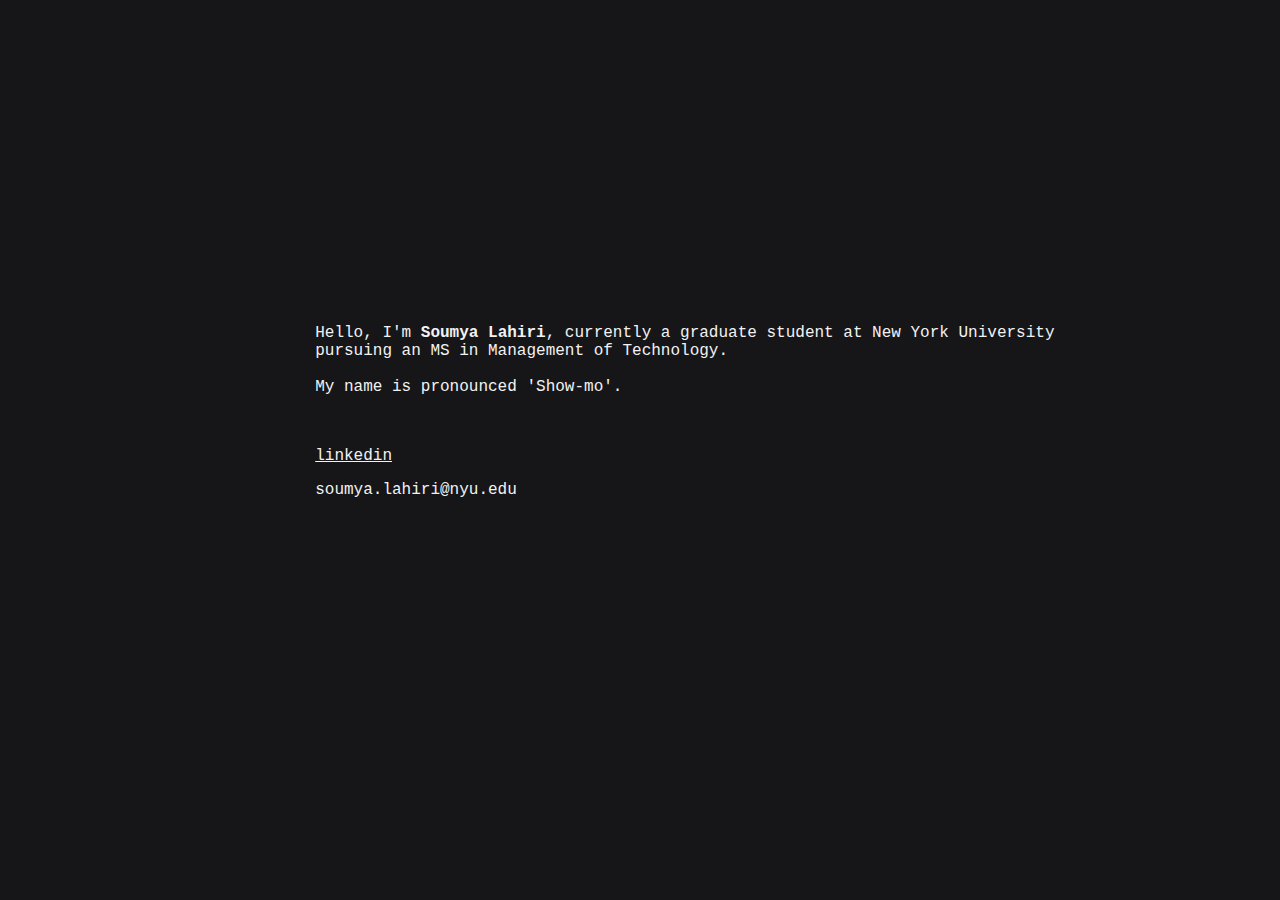
<file: index.html>
<html>
<head>
	<title>Soumya Lahiri</title>
	<link rel="stylesheet" href="styles.css">
</head>
<body>
	<div class="main-container">		
		<div class="body-description">
			Hello, I'm <span id="body-name">Soumya Lahiri</span>, currently a graduate student at <a href="https://www.nyu.edu/" class="desc-links" target="_blank">New York University</a><br>pursuing an MS in Management of Technology.<br><br>My name is pronounced 'Show-mo'.
		</div>
		<div class="body-links">
			<!--<a href="#" class="links" target="_blank">resume</a>
			&nbsp;&nbsp;&nbsp;&nbsp;-->
			<a href="https://www.linkedin.com/in/lahirixyz/" class="links" target="_blank">linkedin</a>
		</div>
		<div class="body-email">
			soumya.lahiri@nyu.edu
		</div>		
	</div>
</body>
</html>
</file>
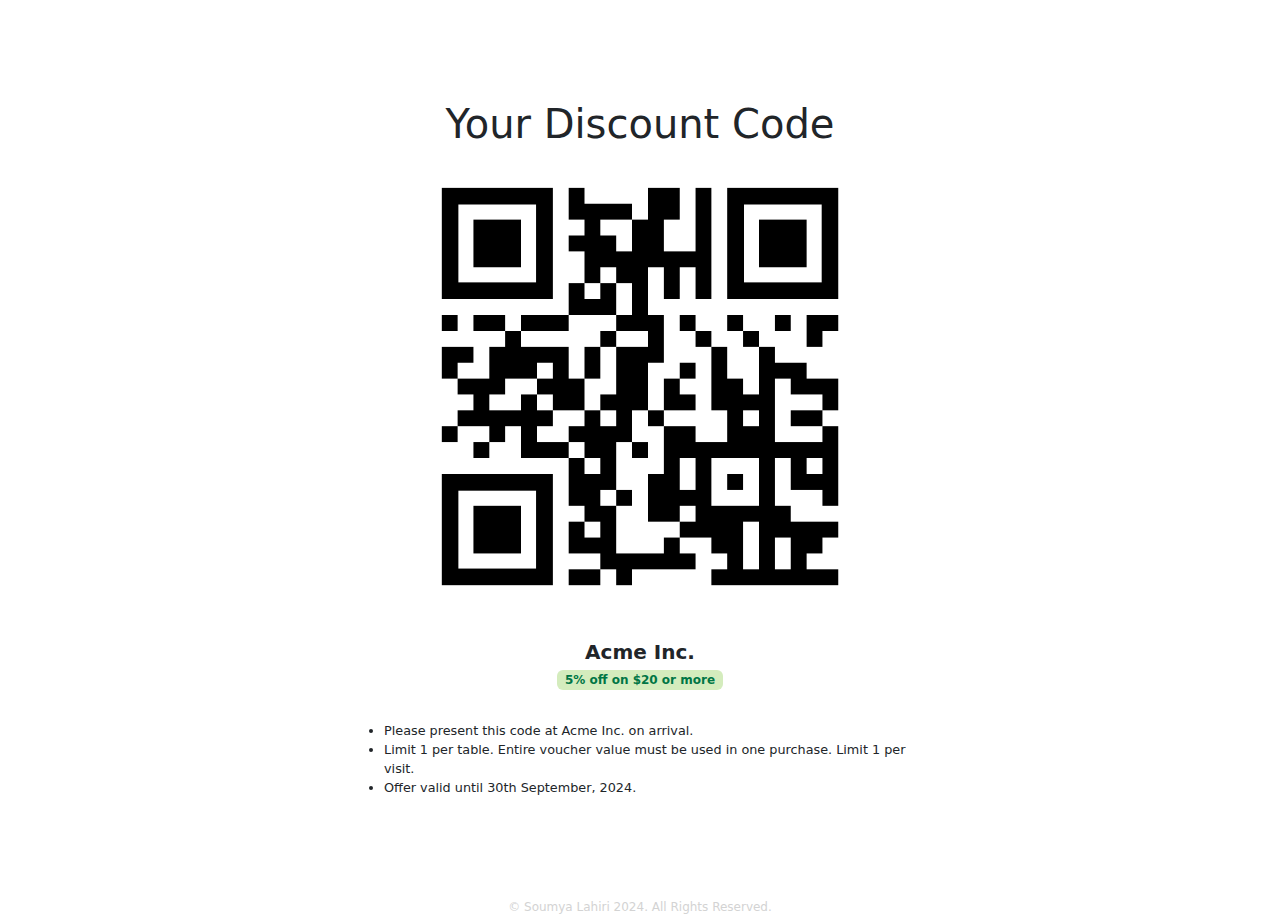
<file: BiteClub/xqclc.html>
<!DOCTYPE html>
<html lang="en">
<head>
  <meta charset="UTF-8">
  <meta name="viewport" content="width=device-width, initial-scale=1.0">
  <title>Your Discount Code</title>
  <link href="https://stackpath.bootstrapcdn.com/bootstrap/4.5.2/css/bootstrap.min.css" rel="stylesheet">
  <link href="https://cdn.jsdelivr.net/npm/bootstrap@5.3.3/dist/css/bootstrap.min.css" rel="stylesheet" integrity="sha384-QWTKZyjpPEjISv5WaRU9OFeRpok6YctnYmDr5pNlyT2bRjXh0JMhjY6hW+ALEwIH" crossorigin="anonymous">
  <style>
    .container {
      max-width: 600px;
      margin-top: 100px;
      text-align: center;
    }
    .subheading {
      margin-top: 20px;
      font-weight: bold;
      font-size: 1.25rem;
    }
    .footer {
      font-size: 0.75rem;
      margin-top: 100px;
      text-align: center;
      color: lightgray;
    }
    .img-fluid {
      max-width: 80%;
    }
    .desc {
      font-size: 0.8rem;
      margin-top: 30px;
      text-align: left;
    }
    .badge {
      background-color: #d4ecbd;
      color: #007645;
    }
  </style>
</head>
<body>

<div class="container">
  <h1>Your Discount Code</h1>
  <img src="img/xqclc.png" alt="Discount Code Image" class="img-fluid">
  <div class="subheading">
    Acme Inc.
  </div>
  <div class="offer-desc">
    <span class="badge">5% off on $20 or more</span>
  </div>
  <div class="desc">
    <ul>
    <li>
    Please present this code at Acme Inc. on arrival. 
  </li>
  <li>
    Limit 1 per table. Entire voucher value must be used in one purchase. Limit 1 per visit.
  </li>
   <li>
    Offer valid until 30th September, 2024.
  </li>
</ul>
  </div>
  <div class="footer">
    &copy; Soumya Lahiri 2024. All Rights Reserved.
  </div>  
</div>

</body>
</html>
</file>
<file: styles.css>
body {
	background-color: #161618;
	color: #f2f2f2;
	font-family: 'Courier New', monospace;
}
.main-container {
	margin-left: 24vw;
	margin-top: 36vh;	
}
#body-name {
	font-weight: 700;
}
.desc-links {
	color: #f2f2f2;
	text-decoration: none;
	transition: 0.5s;
}
.desc-links:visited {
	color: #f2f2f2;
	text-decoration: none;	
}
.desc-links:hover {
	color: #888888;
	text-decoration: none;
	transition: 0.5s;	
}
.body-links {
	margin-top: 3.2em;
}
.links {
	color: #f2f2f2;
	text-decoration: underline;
	transition: 0.5s;
}
.links:visited {
	color: #f2f2f2;
	text-decoration: underline;	
}
.links:hover {
	color: #888888;
	text-decoration: none;
	transition: 0.5s;	
}
.body-email {
	margin-top: 1em;
}



.tab-main-container {

}
.tab-left-container {
	float: left;
	width: 26vw;	
	height: 83vh;
	padding-left: 4vw;
	padding-top: 16vh;
	/*background-color: blue;*/
}
.tab-middle-container {
	float: left;
	width: 26vw;	
	height: 83vh;
	padding-left: 4vw;
	padding-top: 16vh;
	/*background-color: red;*/
}
.tab-right-container {
	float: left;
	width: 26vw;
	height: 83vh;
	padding-left: 4vw;
	padding-top: 16vh;
	/*background-color: green;*/
}
#section-header {
	font-size: 2rem;
	font-weight: 700;
}
#tag-type {
	font-size: 0.7rem;
	color: #424242;
	background-color: #b8ffb0;
	padding-top: 0.1rem;
	padding-bottom: 0.1rem;
	padding-left: 0.2rem;
	padding-right: 0.2rem;
	border-radius: 4px;
}
#tag-month {
	font-size: 0.7rem;
	color: #424242;
	background-color: #b0f2ff;
	padding-top: 0.1rem;
	padding-bottom: 0.1rem;
	padding-left: 0.2rem;
	padding-right: 0.2rem;
	border-radius: 4px;
}
.company-logo {
	width: 5vw;
}
</file>
